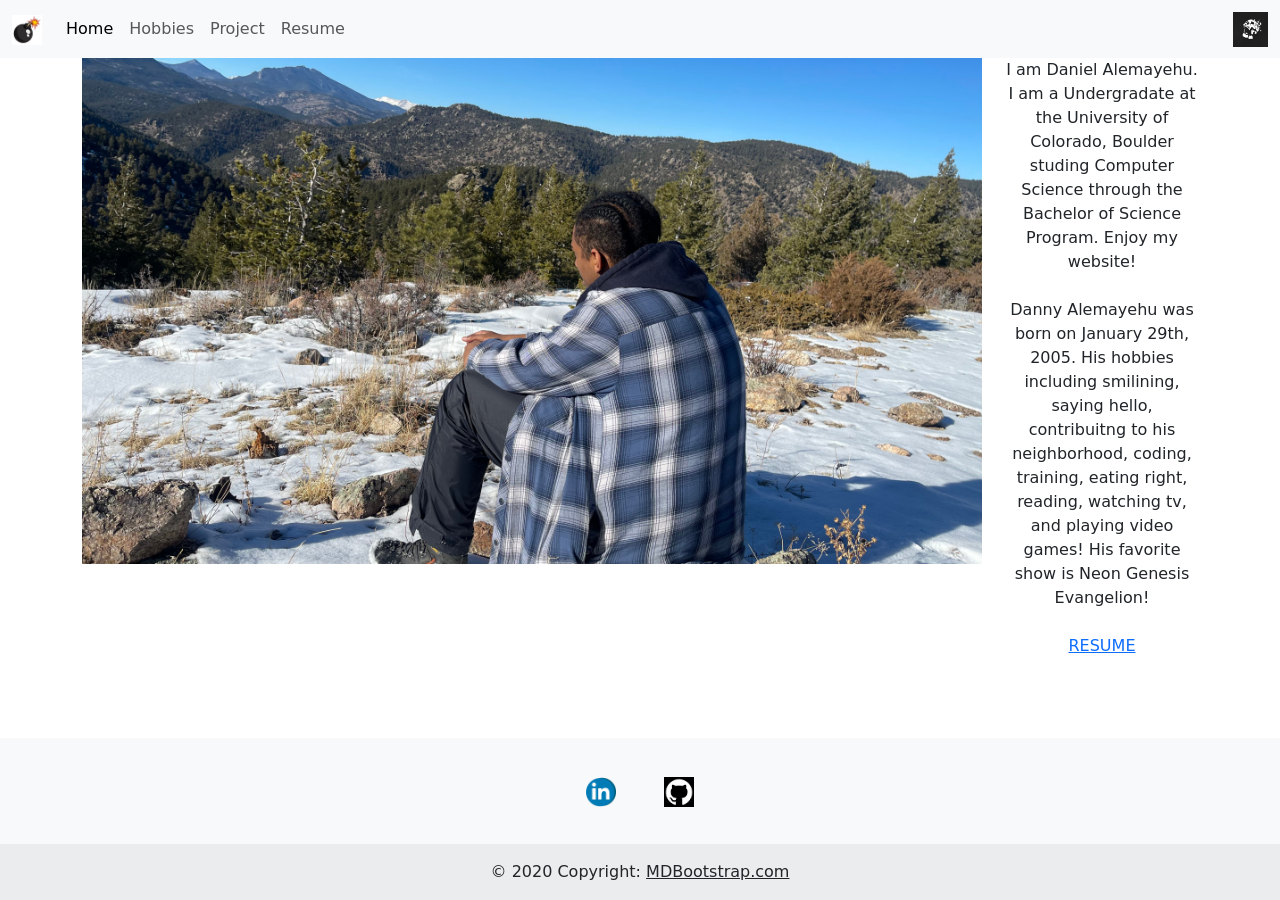
<file: index.html>
<!DOCTYPE html>
<hWebsite_Resourcesl lang="en">
  <head>
   <meta charset="utf-8" />
    <meta name="viewport" content="width=device-width, initial-scale=1" />
    <title>Bootstrap demo</title>
    <link
      href="https://cdn.jsdelivr.net/npm/bootstrap@5.3.2/dist/css/bootstrap.min.css"
      rel="stylesheet"
      integrity="sha384-T3c6CoIi6uLrA9TneNEoa7RxnatzjcDSCmG1MXxSR1GAsXEV/Dwwykc2MPK8M2HN"
      crossorigin="anonymous"
    />
    <link rel="stylesheet2" href="Website_Resources/resources/css/style.css">
    <title>Home Page</title>
  </head>
  <body>
    <script
      src="https://cdn.jsdelivr.net/npm/bootstrap@5.3.2/dist/js/bootstrap.bundle.min.js"
      integrity="sha384-C6RzsynM9kWDrMNeT87bh95OGNyZPhcTNXj1NW7RuBCsyN/o0jlpcV8Qyq46cDfL"
      crossorigin="anonymous"
    ></script>
    <nav class="navbar navbar-expand-lg bg-body-tertiary" id="navbar">
      <div class="container-fluid">
        <a class="navbar-brand" href="#">
             <img src="Website_Resources/resources/img/logo.png" alt="Bootstrap" width="30" height="30">
        </a>
        <button class="navbar-toggler" type="button" data-bs-toggle="collapse" data-bs-target="#navbarNavAltMarkup" aria-controls="navbarNavAltMarkup" aria-expanded="false" aria-label="Toggle navigation">
          <span class="navbar-toggler-icon"></span>
        </button>
        <div class="collapse navbar-collapse ms-auto" id="navbarNavAltMarkup">
          <div class="navbar-nav">
            <a class="nav-link active" aria-current="page" href="index.html">Home</a>
            <a class="nav-link" href="hobbies.html">Hobbies</a>
            <a class="nav-link" href="projects.html">Project</a>
            <a class="nav-link" href="Website_Resources/resources/doc/resume.pdf">Resume</a>
          </div>
        <div class="ms-auto">
            <img src="Website_Resources/resources/img/icon.jpeg" alt="skull logo" width="35px" height="35px" class="d-inline-block align-text-top"></img>
        </div>
        </div>
      </div>
    </nav>
    <div class="container text-center">
      <div class="row">
        <div class="col">
            <img src="Website_Resources/resources/img/img1.jpg" id="self-image" width="900px"></img>
        </div>
        <div class="col">
            <p id="self-desc">
                I am Daniel Alemayehu. I am a Undergradate at the University of Colorado, Boulder studing Computer Science through the Bachelor of Science Program. Enjoy my website!
                <br></br>
                Danny Alemayehu was born on January 29th, 2005. His hobbies including smilining, saying hello, contribuitng to his neighborhood, coding, training, eating right, reading, watching tv, and playing video games! His favorite show is Neon Genesis Evangelion!
                <br></br>
                <a href="Website_Resources/resources/doc/resume.pdf">RESUME</a>
            </p>
        </div>
      </div>
    </div>
    <footer class="text-center fixed-bottom bg-body-tertiary">
      <!-- Grid container -->
      <div class="container pt-4">
        <!-- Section: Social media -->
        <section class="mb-4">
          <!-- Linkedin -->
          <a
            data-mdb-ripple-init
            class="btn btn-link btn-floating btn-lg text-body m-1"
            href="https://www.linkedin.com/in/dtalemayehu/"
            role="button"
            data-mdb-ripple-color="dark"
            ><i class="fab fa-linkedin"><img src="Website_Resources/resources/img/img2.png" width="30px" height="30px"></i
          ></a>
          <!-- Github -->
          <a
            data-mdb-ripple-init
            class="btn btn-link btn-floating btn-lg text-body m-1"
            href="https://github.com/DTAlemayehu01"
            role="button"
            data-mdb-ripple-color="dark"
            ><i class="fab fa-github"><img src="Website_Resources/resources/img/img3.png" width="30px" height="30px"></i
          ></a>
        </section>
        <!-- Section: Social media -->
      </div>
      <!-- Grid container -->

      <!-- Copyright -->
      <div class="text-center p-3" style="background-color: rgba(0, 0, 0, 0.05);">
        © 2020 Copyright:
        <a class="text-body" href="https://mdbootstrap.com/">MDBootstrap.com</a>
      </div>
      <!-- Copyright -->
    </footer>
  </body>
</html>
</file>
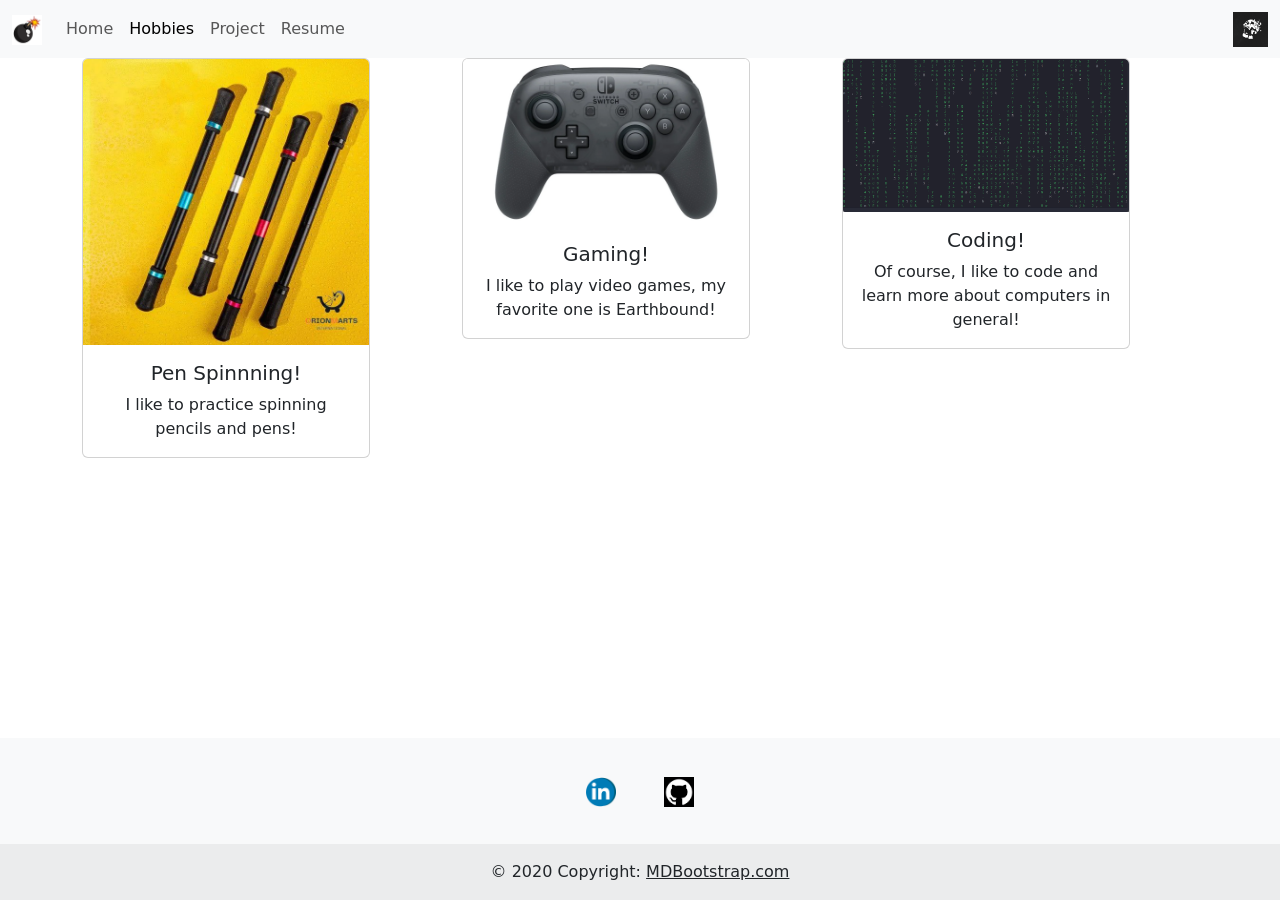
<file: hobbies.html>
<!DOCTYPE html>
<html>
    <head>
       <meta charset="utf-8" />
        <meta name="viewport" content="width=device-width, initial-scale=1" />
        <title>Bootstrap demo</title>
        <link
          href="https://cdn.jsdelivr.net/npm/bootstrap@5.3.2/dist/css/bootstrap.min.css"
          rel="stylesheet"
          integrity="sha384-T3c6CoIi6uLrA9TneNEoa7RxnatzjcDSCmG1MXxSR1GAsXEV/Dwwykc2MPK8M2HN"
          crossorigin="anonymous"
        />
        <link rel="stylesheet2" href="Website_Resources/resources/css/style.css">
    </head>
    <body>
        <script
          src="https://cdn.jsdelivr.net/npm/bootstrap@5.3.2/dist/js/bootstrap.bundle.min.js"
          integrity="sha384-C6RzsynM9kWDrMNeT87bh95OGNyZPhcTNXj1NW7RuBCsyN/o0jlpcV8Qyq46cDfL"
          crossorigin="anonymous"
        ></script>
        <nav class="navbar navbar-expand-lg bg-body-tertiary" id="navbar">
          <div class="container-fluid">
            <a class="navbar-brand" href="#">
                 <img src="Website_Resources/resources/img/logo.png" alt="Bootstrap" width="30" height="30">
            </a>
            <button class="navbar-toggler" type="button" data-bs-toggle="collapse" data-bs-target="#navbarNavAltMarkup" aria-controls="navbarNavAltMarkup" aria-expanded="false" aria-label="Toggle navigation">
              <span class="navbar-toggler-icon"></span>
            </button>
            <div class="collapse navbar-collapse ms-auto" id="navbarNavAltMarkup">
              <div class="navbar-nav">
                <a class="nav-link" href="index.html">Home</a>
                <a class="nav-link active" aria-current="page" href="hobbies.html">Hobbies</a>
                <a class="nav-link" href="projects.html">Project</a>
                <a class="nav-link" href="Website_Resources/resources/doc/resume.pdf">Resume</a>
              </div>
            <div class="ms-auto">
                <img src="Website_Resources/resources/img/icon.jpeg" alt="skull logo" width="35px" height="35px" class="d-inline-block align-text-top"></img>
            </div>
            </div>
          </div>
        </nav>
        <div id="hobbies">
            <div class="container text-center">
              <div class="row">
                <div class="col">
                    <div class="card" style="width: 18rem;" id="hobby-card-1">
                      <img src="Website_Resources/resources/img/hobby1.jpg" class="card-img-top" alt="cat in tree">
                      <div class="card-body">
                        <h5 class="card-title">Pen Spinnning!</h5>
                        <p class="card-text">I like to practice spinning pencils and pens!</p>
                      </div>
                    </div>
                </div>
                <div class="col">
                    <div class="card" style="width: 18rem;" id="hobby-card-2">
                      <img src="Website_Resources/resources/img/hobby2.jpg" class="card-img-top" alt="donating money">
                      <div class="card-body">
                        <h5 class="card-title">Gaming!</h5>
                        <p class="card-text">I like to play video games, my favorite one is Earthbound!</p>
                      </div>
                    </div>
                </div>
                <div class="col">
                    <div class="card" style="width: 18rem;" id="hobby-card-3">
                      <img src="Website_Resources/resources/img/hobby3.jpg" class="card-img-top" alt="handshake">
                      <div class="card-body">
                        <h5 class="card-title">Coding!</h5>
                        <p class="card-text">Of course, I like to code and learn more about computers in general!</p>
                      </div>
                    </div>
                </div>
              </div>
            </div>
        </div>
        <footer class="text-center fixed-bottom bg-body-tertiary">
          <!-- Grid container -->
          <div class="container pt-4">
            <!-- Section: Social media -->
            <section class="mb-4">
              <!-- Linkedin -->
              <a
                data-mdb-ripple-init
                class="btn btn-link btn-floating btn-lg text-body m-1"
                href="https://www.linkedin.com/in/dtalemayehu/"
                role="button"
                data-mdb-ripple-color="dark"
                ><i class="fab fa-linkedin"><img src="Website_Resources/resources/img/img2.png" width="30px" height="30px"></i
              ></a>
              <!-- Github -->
              <a
                data-mdb-ripple-init
                class="btn btn-link btn-floating btn-lg text-body m-1"
                href="https://github.com/DTAlemayehu01"
                role="button"
                data-mdb-ripple-color="dark"
                ><i class="fab fa-github"><img src="Website_Resources/resources/img/img3.png" width="30px" height="30px"></i
              ></a>
            </section>
            <!-- Section: Social media -->
          </div>
          <!-- Grid container -->

          <!-- Copyright -->
          <div class="text-center p-3" style="background-color: rgba(0, 0, 0, 0.05);">
            © 2020 Copyright:
            <a class="text-body" href="https://mdbootstrap.com/">MDBootstrap.com</a>
          </div>
          <!-- Copyright -->
        </footer>
    </body>
</html>
</file>
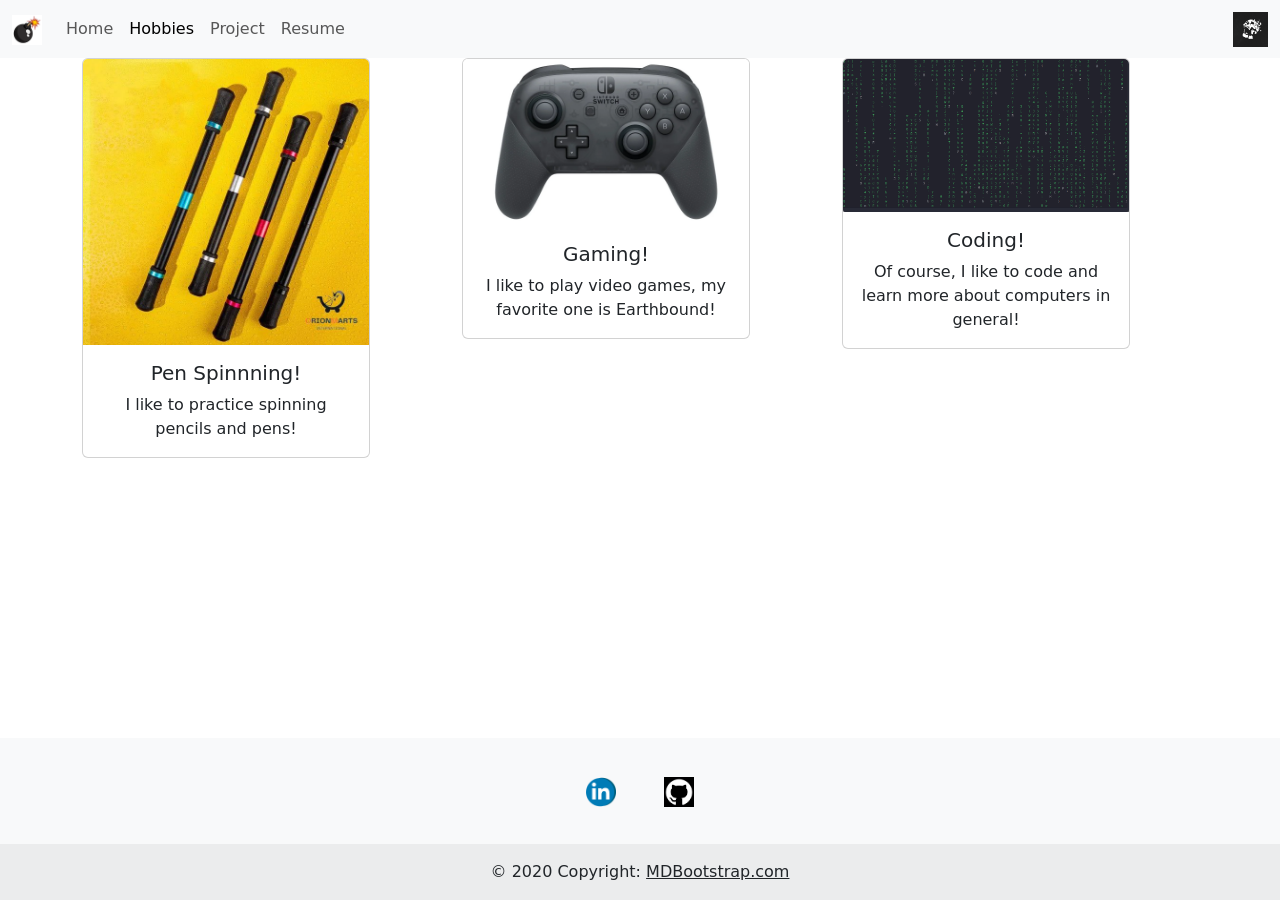
<file: Lab_Website/views/hobbies.html>
<!DOCTYPE html>
<html>
    <head>
       <meta charset="utf-8" />
        <meta name="viewport" content="width=device-width, initial-scale=1" />
        <title>Bootstrap demo</title>
        <link
          href="https://cdn.jsdelivr.net/npm/bootstrap@5.3.2/dist/css/bootstrap.min.css"
          rel="stylesheet"
          integrity="sha384-T3c6CoIi6uLrA9TneNEoa7RxnatzjcDSCmG1MXxSR1GAsXEV/Dwwykc2MPK8M2HN"
          crossorigin="anonymous"
        />
        <link rel="stylesheet2" href="../resources/css/style.css">
    </head>
    <body>
        <script
          src="https://cdn.jsdelivr.net/npm/bootstrap@5.3.2/dist/js/bootstrap.bundle.min.js"
          integrity="sha384-C6RzsynM9kWDrMNeT87bh95OGNyZPhcTNXj1NW7RuBCsyN/o0jlpcV8Qyq46cDfL"
          crossorigin="anonymous"
        ></script>
        <nav class="navbar navbar-expand-lg bg-body-tertiary" id="navbar">
          <div class="container-fluid">
            <a class="navbar-brand" href="#">
                 <img src="../resources/img/logo.png" alt="Bootstrap" width="30" height="30">
            </a>
            <button class="navbar-toggler" type="button" data-bs-toggle="collapse" data-bs-target="#navbarNavAltMarkup" aria-controls="navbarNavAltMarkup" aria-expanded="false" aria-label="Toggle navigation">
              <span class="navbar-toggler-icon"></span>
            </button>
            <div class="collapse navbar-collapse ms-auto" id="navbarNavAltMarkup">
              <div class="navbar-nav">
                <a class="nav-link" href="home.html">Home</a>
                <a class="nav-link active" aria-current="page" href="hobbies.html">Hobbies</a>
                <a class="nav-link" href="projects.html">Project</a>
                <a class="nav-link" href="../resources/doc/resume.pdf">Resume</a>
              </div>
            <div class="ms-auto">
                <img src="../resources/img/icon.jpeg" alt="skull logo" width="35px" height="35px" class="d-inline-block align-text-top"></img>
            </div>
            </div>
          </div>
        </nav>
        <div id="hobbies">
            <div class="container text-center">
              <div class="row">
                <div class="col">
                    <div class="card" style="width: 18rem;" id="hobby-card-1">
                      <img src="../resources/img/hobby1.jpg" class="card-img-top" alt="cat in tree">
                      <div class="card-body">
                        <h5 class="card-title">Pen Spinnning!</h5>
                        <p class="card-text">I like to practice spinning pencils and pens!</p>
                      </div>
                    </div>
                </div>
                <div class="col">
                    <div class="card" style="width: 18rem;" id="hobby-card-2">
                      <img src="../resources/img/hobby2.jpg" class="card-img-top" alt="donating money">
                      <div class="card-body">
                        <h5 class="card-title">Gaming!</h5>
                        <p class="card-text">I like to play video games, my favorite one is Earthbound!</p>
                      </div>
                    </div>
                </div>
                <div class="col">
                    <div class="card" style="width: 18rem;" id="hobby-card-3">
                      <img src="../resources/img/hobby3.jpg" class="card-img-top" alt="handshake">
                      <div class="card-body">
                        <h5 class="card-title">Coding!</h5>
                        <p class="card-text">Of course, I like to code and learn more about computers in general!</p>
                      </div>
                    </div>
                </div>
              </div>
            </div>
        </div>
        <footer class="text-center fixed-bottom bg-body-tertiary">
          <!-- Grid container -->
          <div class="container pt-4">
            <!-- Section: Social media -->
            <section class="mb-4">
              <!-- Linkedin -->
              <a
                data-mdb-ripple-init
                class="btn btn-link btn-floating btn-lg text-body m-1"
                href="https://www.linkedin.com/in/dtalemayehu/"
                role="button"
                data-mdb-ripple-color="dark"
                ><i class="fab fa-linkedin"><img src="../resources/img/img2.png" width="30px" height="30px"></i
              ></a>
              <!-- Github -->
              <a
                data-mdb-ripple-init
                class="btn btn-link btn-floating btn-lg text-body m-1"
                href="https://github.com/DTAlemayehu01"
                role="button"
                data-mdb-ripple-color="dark"
                ><i class="fab fa-github"><img src="../resources/img/img3.png" width="30px" height="30px"></i
              ></a>
            </section>
            <!-- Section: Social media -->
          </div>
          <!-- Grid container -->

          <!-- Copyright -->
          <div class="text-center p-3" style="background-color: rgba(0, 0, 0, 0.05);">
            © 2020 Copyright:
            <a class="text-body" href="https://mdbootstrap.com/">MDBootstrap.com</a>
          </div>
          <!-- Copyright -->
        </footer>
    </body>
</html>
</file>
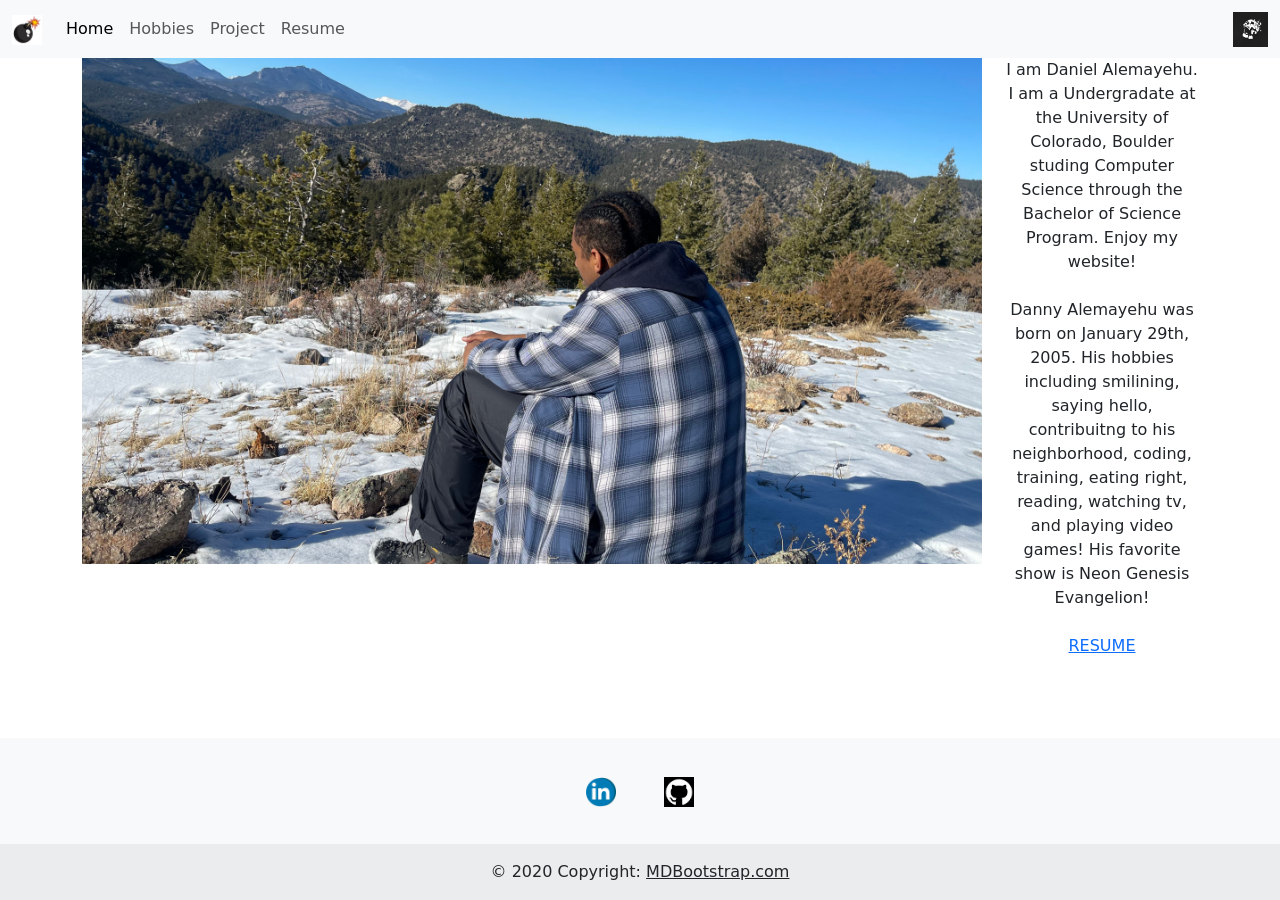
<file: Lab_Website/views/home.html>
<!DOCTYPE html>
<html lang="en">
  <head>
   <meta charset="utf-8" />
    <meta name="viewport" content="width=device-width, initial-scale=1" />
    <title>Bootstrap demo</title>
    <link
      href="https://cdn.jsdelivr.net/npm/bootstrap@5.3.2/dist/css/bootstrap.min.css"
      rel="stylesheet"
      integrity="sha384-T3c6CoIi6uLrA9TneNEoa7RxnatzjcDSCmG1MXxSR1GAsXEV/Dwwykc2MPK8M2HN"
      crossorigin="anonymous"
    />
    <link rel="stylesheet2" href="../resources/css/style.css">
    <title>Home Page</title>
  </head>
  <body>
    <script
      src="https://cdn.jsdelivr.net/npm/bootstrap@5.3.2/dist/js/bootstrap.bundle.min.js"
      integrity="sha384-C6RzsynM9kWDrMNeT87bh95OGNyZPhcTNXj1NW7RuBCsyN/o0jlpcV8Qyq46cDfL"
      crossorigin="anonymous"
    ></script>
    <nav class="navbar navbar-expand-lg bg-body-tertiary" id="navbar">
      <div class="container-fluid">
        <a class="navbar-brand" href="#">
             <img src="../resources/img/logo.png" alt="Bootstrap" width="30" height="30">
        </a>
        <button class="navbar-toggler" type="button" data-bs-toggle="collapse" data-bs-target="#navbarNavAltMarkup" aria-controls="navbarNavAltMarkup" aria-expanded="false" aria-label="Toggle navigation">
          <span class="navbar-toggler-icon"></span>
        </button>
        <div class="collapse navbar-collapse ms-auto" id="navbarNavAltMarkup">
          <div class="navbar-nav">
            <a class="nav-link active" aria-current="page" href="home.html">Home</a>
            <a class="nav-link" href="hobbies.html">Hobbies</a>
            <a class="nav-link" href="projects.html">Project</a>
            <a class="nav-link" href="../resources/doc/resume.pdf">Resume</a>
          </div>
        <div class="ms-auto">
            <img src="../resources/img/icon.jpeg" alt="skull logo" width="35px" height="35px" class="d-inline-block align-text-top"></img>
        </div>
        </div>
      </div>
    </nav>
    <div class="container text-center">
      <div class="row">
        <div class="col">
            <img src="../resources/img/img1.jpg" id="self-image" width="900px"></img>
        </div>
        <div class="col">
            <p id="self-desc">
                I am Daniel Alemayehu. I am a Undergradate at the University of Colorado, Boulder studing Computer Science through the Bachelor of Science Program. Enjoy my website!
                <br></br>
                Danny Alemayehu was born on January 29th, 2005. His hobbies including smilining, saying hello, contribuitng to his neighborhood, coding, training, eating right, reading, watching tv, and playing video games! His favorite show is Neon Genesis Evangelion!
                <br></br>
                <a href="../resources/doc/resume.pdf">RESUME</a>
            </p>
        </div>
      </div>
    </div>
    <footer class="text-center fixed-bottom bg-body-tertiary">
      <!-- Grid container -->
      <div class="container pt-4">
        <!-- Section: Social media -->
        <section class="mb-4">
          <!-- Linkedin -->
          <a
            data-mdb-ripple-init
            class="btn btn-link btn-floating btn-lg text-body m-1"
            href="https://www.linkedin.com/in/dtalemayehu/"
            role="button"
            data-mdb-ripple-color="dark"
            ><i class="fab fa-linkedin"><img src="../resources/img/img2.png" width="30px" height="30px"></i
          ></a>
          <!-- Github -->
          <a
            data-mdb-ripple-init
            class="btn btn-link btn-floating btn-lg text-body m-1"
            href="https://github.com/DTAlemayehu01"
            role="button"
            data-mdb-ripple-color="dark"
            ><i class="fab fa-github"><img src="../resources/img/img3.png" width="30px" height="30px"></i
          ></a>
        </section>
        <!-- Section: Social media -->
      </div>
      <!-- Grid container -->

      <!-- Copyright -->
      <div class="text-center p-3" style="background-color: rgba(0, 0, 0, 0.05);">
        © 2020 Copyright:
        <a class="text-body" href="https://mdbootstrap.com/">MDBootstrap.com</a>
      </div>
      <!-- Copyright -->
    </footer>
  </body>
</html>
</file>
<file: Website_Resources/resources/css/style.css>
/*
! tailwindcss v3.4.1 | MIT License | https://tailwindcss.com
*/

/*
1. Prevent padding and border from affecting element width. (https://github.com/mozdevs/cssremedy/issues/4)
2. Allow adding a border to an element by just adding a border-width. (https://github.com/tailwindcss/tailwindcss/pull/116)
*/

*,
::before,
::after {
  box-sizing: border-box;
  /* 1 */
  border-width: 0;
  /* 2 */
  border-style: solid;
  /* 2 */
  border-color: #e5e7eb;
  /* 2 */
}

::before,
::after {
  --tw-content: '';
}

/*
1. Use a consistent sensible line-height in all browsers.
2. Prevent adjustments of font size after orientation changes in iOS.
3. Use a more readable tab size.
4. Use the user's configured `sans` font-family by default.
5. Use the user's configured `sans` font-feature-settings by default.
6. Use the user's configured `sans` font-variation-settings by default.
7. Disable tap highlights on iOS
*/

html,
:host {
  line-height: 1.5;
  /* 1 */
  -webkit-text-size-adjust: 100%;
  /* 2 */
  -moz-tab-size: 4;
  /* 3 */
  -o-tab-size: 4;
  tab-size: 4;
  /* 3 */
  font-family: ui-sans-serif, system-ui, sans-serif, "Apple Color Emoji", "Segoe UI Emoji", "Segoe UI Symbol", "Noto Color Emoji";
  /* 4 */
  font-feature-settings: normal;
  /* 5 */
  font-variation-settings: normal;
  /* 6 */
  -webkit-tap-highlight-color: transparent;
  /* 7 */
}

/*
1. Remove the margin in all browsers.
2. Inherit line-height from `html` so users can set them as a class directly on the `html` element.
*/

body {
  margin: 0;
  /* 1 */
  line-height: inherit;
  /* 2 */
}

/*
1. Add the correct height in Firefox.
2. Correct the inheritance of border color in Firefox. (https://bugzilla.mozilla.org/show_bug.cgi?id=190655)
3. Ensure horizontal rules are visible by default.
*/

hr {
  height: 0;
  /* 1 */
  color: inherit;
  /* 2 */
  border-top-width: 1px;
  /* 3 */
}

/*
Add the correct text decoration in Chrome, Edge, and Safari.
*/

abbr:where([title]) {
  -webkit-text-decoration: underline dotted;
  text-decoration: underline dotted;
}

/*
Remove the default font size and weight for headings.
*/

h1,
h2,
h3,
h4,
h5,
h6 {
  font-size: inherit;
  font-weight: inherit;
}

/*
Reset links to optimize for opt-in styling instead of opt-out.
*/

a {
  color: inherit;
  text-decoration: inherit;
}

/*
Add the correct font weight in Edge and Safari.
*/

b,
strong {
  font-weight: bolder;
}

/*
1. Use the user's configured `mono` font-family by default.
2. Use the user's configured `mono` font-feature-settings by default.
3. Use the user's configured `mono` font-variation-settings by default.
4. Correct the odd `em` font sizing in all browsers.
*/

code,
kbd,
samp,
pre {
  font-family: ui-monospace, SFMono-Regular, Menlo, Monaco, Consolas, "Liberation Mono", "Courier New", monospace;
  /* 1 */
  font-feature-settings: normal;
  /* 2 */
  font-variation-settings: normal;
  /* 3 */
  font-size: 1em;
  /* 4 */
}

/*
Add the correct font size in all browsers.
*/

small {
  font-size: 80%;
}

/*
Prevent `sub` and `sup` elements from affecting the line height in all browsers.
*/

sub,
sup {
  font-size: 75%;
  line-height: 0;
  position: relative;
  vertical-align: baseline;
}

sub {
  bottom: -0.25em;
}

sup {
  top: -0.5em;
}

/*
1. Remove text indentation from table contents in Chrome and Safari. (https://bugs.chromium.org/p/chromium/issues/detail?id=999088, https://bugs.webkit.org/show_bug.cgi?id=201297)
2. Correct table border color inheritance in all Chrome and Safari. (https://bugs.chromium.org/p/chromium/issues/detail?id=935729, https://bugs.webkit.org/show_bug.cgi?id=195016)
3. Remove gaps between table borders by default.
*/

table {
  text-indent: 0;
  /* 1 */
  border-color: inherit;
  /* 2 */
  border-collapse: collapse;
  /* 3 */
}

/*
1. Change the font styles in all browsers.
2. Remove the margin in Firefox and Safari.
3. Remove default padding in all browsers.
*/

button,
input,
optgroup,
select,
textarea {
  font-family: inherit;
  /* 1 */
  font-feature-settings: inherit;
  /* 1 */
  font-variation-settings: inherit;
  /* 1 */
  font-size: 100%;
  /* 1 */
  font-weight: inherit;
  /* 1 */
  line-height: inherit;
  /* 1 */
  color: inherit;
  /* 1 */
  margin: 0;
  /* 2 */
  padding: 0;
  /* 3 */
}

/*
Remove the inheritance of text transform in Edge and Firefox.
*/

button,
select {
  text-transform: none;
}

/*
1. Correct the inability to style clickable types in iOS and Safari.
2. Remove default button styles.
*/

button,
[type='button'],
[type='reset'],
[type='submit'] {
  -webkit-appearance: button;
  /* 1 */
  background-color: transparent;
  /* 2 */
  background-image: none;
  /* 2 */
}

/*
Use the modern Firefox focus style for all focusable elements.
*/

:-moz-focusring {
  outline: auto;
}

/*
Remove the additional `:invalid` styles in Firefox. (https://github.com/mozilla/gecko-dev/blob/2f9eacd9d3d995c937b4251a5557d95d494c9be1/layout/style/res/forms.css#L728-L737)
*/

:-moz-ui-invalid {
  box-shadow: none;
}

/*
Add the correct vertical alignment in Chrome and Firefox.
*/

progress {
  vertical-align: baseline;
}

/*
Correct the cursor style of increment and decrement buttons in Safari.
*/

::-webkit-inner-spin-button,
::-webkit-outer-spin-button {
  height: auto;
}

/*
1. Correct the odd appearance in Chrome and Safari.
2. Correct the outline style in Safari.
*/

[type='search'] {
  -webkit-appearance: textfield;
  /* 1 */
  outline-offset: -2px;
  /* 2 */
}

/*
Remove the inner padding in Chrome and Safari on macOS.
*/

::-webkit-search-decoration {
  -webkit-appearance: none;
}

/*
1. Correct the inability to style clickable types in iOS and Safari.
2. Change font properties to `inherit` in Safari.
*/

::-webkit-file-upload-button {
  -webkit-appearance: button;
  /* 1 */
  font: inherit;
  /* 2 */
}

/*
Add the correct display in Chrome and Safari.
*/

summary {
  display: list-item;
}

/*
Removes the default spacing and border for appropriate elements.
*/

blockquote,
dl,
dd,
h1,
h2,
h3,
h4,
h5,
h6,
hr,
figure,
p,
pre {
  margin: 0;
}

fieldset {
  margin: 0;
  padding: 0;
}

legend {
  padding: 0;
}

ol,
ul,
menu {
  list-style: none;
  margin: 0;
  padding: 0;
}

/*
Reset default styling for dialogs.
*/

dialog {
  padding: 0;
}

/*
Prevent resizing textareas horizontally by default.
*/

textarea {
  resize: vertical;
}

/*
1. Reset the default placeholder opacity in Firefox. (https://github.com/tailwindlabs/tailwindcss/issues/3300)
2. Set the default placeholder color to the user's configured gray 400 color.
*/

input::-moz-placeholder, textarea::-moz-placeholder {
  opacity: 1;
  /* 1 */
  color: #9ca3af;
  /* 2 */
}

input::placeholder,
textarea::placeholder {
  opacity: 1;
  /* 1 */
  color: #9ca3af;
  /* 2 */
}

/*
Set the default cursor for buttons.
*/

button,
[role="button"] {
  cursor: pointer;
}

/*
Make sure disabled buttons don't get the pointer cursor.
*/

:disabled {
  cursor: default;
}

/*
1. Make replaced elements `display: block` by default. (https://github.com/mozdevs/cssremedy/issues/14)
2. Add `vertical-align: middle` to align replaced elements more sensibly by default. (https://github.com/jensimmons/cssremedy/issues/14#issuecomment-634934210)
   This can trigger a poorly considered lint error in some tools but is included by design.
*/

img,
svg,
video,
canvas,
audio,
iframe,
embed,
object {
  display: block;
  /* 1 */
  vertical-align: middle;
  /* 2 */
}

/*
Constrain images and videos to the parent width and preserve their intrinsic aspect ratio. (https://github.com/mozdevs/cssremedy/issues/14)
*/

img,
video {
  max-width: 100%;
  height: auto;
}

/* Make elements with the HTML hidden attribute stay hidden by default */

[hidden] {
  display: none;
}

*, ::before, ::after {
  --tw-border-spacing-x: 0;
  --tw-border-spacing-y: 0;
  --tw-translate-x: 0;
  --tw-translate-y: 0;
  --tw-rotate: 0;
  --tw-skew-x: 0;
  --tw-skew-y: 0;
  --tw-scale-x: 1;
  --tw-scale-y: 1;
  --tw-pan-x:  ;
  --tw-pan-y:  ;
  --tw-pinch-zoom:  ;
  --tw-scroll-snap-strictness: proximity;
  --tw-gradient-from-position:  ;
  --tw-gradient-via-position:  ;
  --tw-gradient-to-position:  ;
  --tw-ordinal:  ;
  --tw-slashed-zero:  ;
  --tw-numeric-figure:  ;
  --tw-numeric-spacing:  ;
  --tw-numeric-fraction:  ;
  --tw-ring-inset:  ;
  --tw-ring-offset-width: 0px;
  --tw-ring-offset-color: #fff;
  --tw-ring-color: rgb(59 130 246 / 0.5);
  --tw-ring-offset-shadow: 0 0 #0000;
  --tw-ring-shadow: 0 0 #0000;
  --tw-shadow: 0 0 #0000;
  --tw-shadow-colored: 0 0 #0000;
  --tw-blur:  ;
  --tw-brightness:  ;
  --tw-contrast:  ;
  --tw-grayscale:  ;
  --tw-hue-rotate:  ;
  --tw-invert:  ;
  --tw-saturate:  ;
  --tw-sepia:  ;
  --tw-drop-shadow:  ;
  --tw-backdrop-blur:  ;
  --tw-backdrop-brightness:  ;
  --tw-backdrop-contrast:  ;
  --tw-backdrop-grayscale:  ;
  --tw-backdrop-hue-rotate:  ;
  --tw-backdrop-invert:  ;
  --tw-backdrop-opacity:  ;
  --tw-backdrop-saturate:  ;
  --tw-backdrop-sepia:  ;
}

::backdrop {
  --tw-border-spacing-x: 0;
  --tw-border-spacing-y: 0;
  --tw-translate-x: 0;
  --tw-translate-y: 0;
  --tw-rotate: 0;
  --tw-skew-x: 0;
  --tw-skew-y: 0;
  --tw-scale-x: 1;
  --tw-scale-y: 1;
  --tw-pan-x:  ;
  --tw-pan-y:  ;
  --tw-pinch-zoom:  ;
  --tw-scroll-snap-strictness: proximity;
  --tw-gradient-from-position:  ;
  --tw-gradient-via-position:  ;
  --tw-gradient-to-position:  ;
  --tw-ordinal:  ;
  --tw-slashed-zero:  ;
  --tw-numeric-figure:  ;
  --tw-numeric-spacing:  ;
  --tw-numeric-fraction:  ;
  --tw-ring-inset:  ;
  --tw-ring-offset-width: 0px;
  --tw-ring-offset-color: #fff;
  --tw-ring-color: rgb(59 130 246 / 0.5);
  --tw-ring-offset-shadow: 0 0 #0000;
  --tw-ring-shadow: 0 0 #0000;
  --tw-shadow: 0 0 #0000;
  --tw-shadow-colored: 0 0 #0000;
  --tw-blur:  ;
  --tw-brightness:  ;
  --tw-contrast:  ;
  --tw-grayscale:  ;
  --tw-hue-rotate:  ;
  --tw-invert:  ;
  --tw-saturate:  ;
  --tw-sepia:  ;
  --tw-drop-shadow:  ;
  --tw-backdrop-blur:  ;
  --tw-backdrop-brightness:  ;
  --tw-backdrop-contrast:  ;
  --tw-backdrop-grayscale:  ;
  --tw-backdrop-hue-rotate:  ;
  --tw-backdrop-invert:  ;
  --tw-backdrop-opacity:  ;
  --tw-backdrop-saturate:  ;
  --tw-backdrop-sepia:  ;
}

body {
  height: 100%;
  background-color: #f2f2f2;
};
</file>
<file: Lab_Website/resources/css/style.css>
/*
! tailwindcss v3.4.1 | MIT License | https://tailwindcss.com
*/

/*
1. Prevent padding and border from affecting element width. (https://github.com/mozdevs/cssremedy/issues/4)
2. Allow adding a border to an element by just adding a border-width. (https://github.com/tailwindcss/tailwindcss/pull/116)
*/

*,
::before,
::after {
  box-sizing: border-box;
  /* 1 */
  border-width: 0;
  /* 2 */
  border-style: solid;
  /* 2 */
  border-color: #e5e7eb;
  /* 2 */
}

::before,
::after {
  --tw-content: '';
}

/*
1. Use a consistent sensible line-height in all browsers.
2. Prevent adjustments of font size after orientation changes in iOS.
3. Use a more readable tab size.
4. Use the user's configured `sans` font-family by default.
5. Use the user's configured `sans` font-feature-settings by default.
6. Use the user's configured `sans` font-variation-settings by default.
7. Disable tap highlights on iOS
*/

html,
:host {
  line-height: 1.5;
  /* 1 */
  -webkit-text-size-adjust: 100%;
  /* 2 */
  -moz-tab-size: 4;
  /* 3 */
  -o-tab-size: 4;
  tab-size: 4;
  /* 3 */
  font-family: ui-sans-serif, system-ui, sans-serif, "Apple Color Emoji", "Segoe UI Emoji", "Segoe UI Symbol", "Noto Color Emoji";
  /* 4 */
  font-feature-settings: normal;
  /* 5 */
  font-variation-settings: normal;
  /* 6 */
  -webkit-tap-highlight-color: transparent;
  /* 7 */
}

/*
1. Remove the margin in all browsers.
2. Inherit line-height from `html` so users can set them as a class directly on the `html` element.
*/

body {
  margin: 0;
  /* 1 */
  line-height: inherit;
  /* 2 */
}

/*
1. Add the correct height in Firefox.
2. Correct the inheritance of border color in Firefox. (https://bugzilla.mozilla.org/show_bug.cgi?id=190655)
3. Ensure horizontal rules are visible by default.
*/

hr {
  height: 0;
  /* 1 */
  color: inherit;
  /* 2 */
  border-top-width: 1px;
  /* 3 */
}

/*
Add the correct text decoration in Chrome, Edge, and Safari.
*/

abbr:where([title]) {
  -webkit-text-decoration: underline dotted;
  text-decoration: underline dotted;
}

/*
Remove the default font size and weight for headings.
*/

h1,
h2,
h3,
h4,
h5,
h6 {
  font-size: inherit;
  font-weight: inherit;
}

/*
Reset links to optimize for opt-in styling instead of opt-out.
*/

a {
  color: inherit;
  text-decoration: inherit;
}

/*
Add the correct font weight in Edge and Safari.
*/

b,
strong {
  font-weight: bolder;
}

/*
1. Use the user's configured `mono` font-family by default.
2. Use the user's configured `mono` font-feature-settings by default.
3. Use the user's configured `mono` font-variation-settings by default.
4. Correct the odd `em` font sizing in all browsers.
*/

code,
kbd,
samp,
pre {
  font-family: ui-monospace, SFMono-Regular, Menlo, Monaco, Consolas, "Liberation Mono", "Courier New", monospace;
  /* 1 */
  font-feature-settings: normal;
  /* 2 */
  font-variation-settings: normal;
  /* 3 */
  font-size: 1em;
  /* 4 */
}

/*
Add the correct font size in all browsers.
*/

small {
  font-size: 80%;
}

/*
Prevent `sub` and `sup` elements from affecting the line height in all browsers.
*/

sub,
sup {
  font-size: 75%;
  line-height: 0;
  position: relative;
  vertical-align: baseline;
}

sub {
  bottom: -0.25em;
}

sup {
  top: -0.5em;
}

/*
1. Remove text indentation from table contents in Chrome and Safari. (https://bugs.chromium.org/p/chromium/issues/detail?id=999088, https://bugs.webkit.org/show_bug.cgi?id=201297)
2. Correct table border color inheritance in all Chrome and Safari. (https://bugs.chromium.org/p/chromium/issues/detail?id=935729, https://bugs.webkit.org/show_bug.cgi?id=195016)
3. Remove gaps between table borders by default.
*/

table {
  text-indent: 0;
  /* 1 */
  border-color: inherit;
  /* 2 */
  border-collapse: collapse;
  /* 3 */
}

/*
1. Change the font styles in all browsers.
2. Remove the margin in Firefox and Safari.
3. Remove default padding in all browsers.
*/

button,
input,
optgroup,
select,
textarea {
  font-family: inherit;
  /* 1 */
  font-feature-settings: inherit;
  /* 1 */
  font-variation-settings: inherit;
  /* 1 */
  font-size: 100%;
  /* 1 */
  font-weight: inherit;
  /* 1 */
  line-height: inherit;
  /* 1 */
  color: inherit;
  /* 1 */
  margin: 0;
  /* 2 */
  padding: 0;
  /* 3 */
}

/*
Remove the inheritance of text transform in Edge and Firefox.
*/

button,
select {
  text-transform: none;
}

/*
1. Correct the inability to style clickable types in iOS and Safari.
2. Remove default button styles.
*/

button,
[type='button'],
[type='reset'],
[type='submit'] {
  -webkit-appearance: button;
  /* 1 */
  background-color: transparent;
  /* 2 */
  background-image: none;
  /* 2 */
}

/*
Use the modern Firefox focus style for all focusable elements.
*/

:-moz-focusring {
  outline: auto;
}

/*
Remove the additional `:invalid` styles in Firefox. (https://github.com/mozilla/gecko-dev/blob/2f9eacd9d3d995c937b4251a5557d95d494c9be1/layout/style/res/forms.css#L728-L737)
*/

:-moz-ui-invalid {
  box-shadow: none;
}

/*
Add the correct vertical alignment in Chrome and Firefox.
*/

progress {
  vertical-align: baseline;
}

/*
Correct the cursor style of increment and decrement buttons in Safari.
*/

::-webkit-inner-spin-button,
::-webkit-outer-spin-button {
  height: auto;
}

/*
1. Correct the odd appearance in Chrome and Safari.
2. Correct the outline style in Safari.
*/

[type='search'] {
  -webkit-appearance: textfield;
  /* 1 */
  outline-offset: -2px;
  /* 2 */
}

/*
Remove the inner padding in Chrome and Safari on macOS.
*/

::-webkit-search-decoration {
  -webkit-appearance: none;
}

/*
1. Correct the inability to style clickable types in iOS and Safari.
2. Change font properties to `inherit` in Safari.
*/

::-webkit-file-upload-button {
  -webkit-appearance: button;
  /* 1 */
  font: inherit;
  /* 2 */
}

/*
Add the correct display in Chrome and Safari.
*/

summary {
  display: list-item;
}

/*
Removes the default spacing and border for appropriate elements.
*/

blockquote,
dl,
dd,
h1,
h2,
h3,
h4,
h5,
h6,
hr,
figure,
p,
pre {
  margin: 0;
}

fieldset {
  margin: 0;
  padding: 0;
}

legend {
  padding: 0;
}

ol,
ul,
menu {
  list-style: none;
  margin: 0;
  padding: 0;
}

/*
Reset default styling for dialogs.
*/

dialog {
  padding: 0;
}

/*
Prevent resizing textareas horizontally by default.
*/

textarea {
  resize: vertical;
}

/*
1. Reset the default placeholder opacity in Firefox. (https://github.com/tailwindlabs/tailwindcss/issues/3300)
2. Set the default placeholder color to the user's configured gray 400 color.
*/

input::-moz-placeholder, textarea::-moz-placeholder {
  opacity: 1;
  /* 1 */
  color: #9ca3af;
  /* 2 */
}

input::placeholder,
textarea::placeholder {
  opacity: 1;
  /* 1 */
  color: #9ca3af;
  /* 2 */
}

/*
Set the default cursor for buttons.
*/

button,
[role="button"] {
  cursor: pointer;
}

/*
Make sure disabled buttons don't get the pointer cursor.
*/

:disabled {
  cursor: default;
}

/*
1. Make replaced elements `display: block` by default. (https://github.com/mozdevs/cssremedy/issues/14)
2. Add `vertical-align: middle` to align replaced elements more sensibly by default. (https://github.com/jensimmons/cssremedy/issues/14#issuecomment-634934210)
   This can trigger a poorly considered lint error in some tools but is included by design.
*/

img,
svg,
video,
canvas,
audio,
iframe,
embed,
object {
  display: block;
  /* 1 */
  vertical-align: middle;
  /* 2 */
}

/*
Constrain images and videos to the parent width and preserve their intrinsic aspect ratio. (https://github.com/mozdevs/cssremedy/issues/14)
*/

img,
video {
  max-width: 100%;
  height: auto;
}

/* Make elements with the HTML hidden attribute stay hidden by default */

[hidden] {
  display: none;
}

*, ::before, ::after {
  --tw-border-spacing-x: 0;
  --tw-border-spacing-y: 0;
  --tw-translate-x: 0;
  --tw-translate-y: 0;
  --tw-rotate: 0;
  --tw-skew-x: 0;
  --tw-skew-y: 0;
  --tw-scale-x: 1;
  --tw-scale-y: 1;
  --tw-pan-x:  ;
  --tw-pan-y:  ;
  --tw-pinch-zoom:  ;
  --tw-scroll-snap-strictness: proximity;
  --tw-gradient-from-position:  ;
  --tw-gradient-via-position:  ;
  --tw-gradient-to-position:  ;
  --tw-ordinal:  ;
  --tw-slashed-zero:  ;
  --tw-numeric-figure:  ;
  --tw-numeric-spacing:  ;
  --tw-numeric-fraction:  ;
  --tw-ring-inset:  ;
  --tw-ring-offset-width: 0px;
  --tw-ring-offset-color: #fff;
  --tw-ring-color: rgb(59 130 246 / 0.5);
  --tw-ring-offset-shadow: 0 0 #0000;
  --tw-ring-shadow: 0 0 #0000;
  --tw-shadow: 0 0 #0000;
  --tw-shadow-colored: 0 0 #0000;
  --tw-blur:  ;
  --tw-brightness:  ;
  --tw-contrast:  ;
  --tw-grayscale:  ;
  --tw-hue-rotate:  ;
  --tw-invert:  ;
  --tw-saturate:  ;
  --tw-sepia:  ;
  --tw-drop-shadow:  ;
  --tw-backdrop-blur:  ;
  --tw-backdrop-brightness:  ;
  --tw-backdrop-contrast:  ;
  --tw-backdrop-grayscale:  ;
  --tw-backdrop-hue-rotate:  ;
  --tw-backdrop-invert:  ;
  --tw-backdrop-opacity:  ;
  --tw-backdrop-saturate:  ;
  --tw-backdrop-sepia:  ;
}

::backdrop {
  --tw-border-spacing-x: 0;
  --tw-border-spacing-y: 0;
  --tw-translate-x: 0;
  --tw-translate-y: 0;
  --tw-rotate: 0;
  --tw-skew-x: 0;
  --tw-skew-y: 0;
  --tw-scale-x: 1;
  --tw-scale-y: 1;
  --tw-pan-x:  ;
  --tw-pan-y:  ;
  --tw-pinch-zoom:  ;
  --tw-scroll-snap-strictness: proximity;
  --tw-gradient-from-position:  ;
  --tw-gradient-via-position:  ;
  --tw-gradient-to-position:  ;
  --tw-ordinal:  ;
  --tw-slashed-zero:  ;
  --tw-numeric-figure:  ;
  --tw-numeric-spacing:  ;
  --tw-numeric-fraction:  ;
  --tw-ring-inset:  ;
  --tw-ring-offset-width: 0px;
  --tw-ring-offset-color: #fff;
  --tw-ring-color: rgb(59 130 246 / 0.5);
  --tw-ring-offset-shadow: 0 0 #0000;
  --tw-ring-shadow: 0 0 #0000;
  --tw-shadow: 0 0 #0000;
  --tw-shadow-colored: 0 0 #0000;
  --tw-blur:  ;
  --tw-brightness:  ;
  --tw-contrast:  ;
  --tw-grayscale:  ;
  --tw-hue-rotate:  ;
  --tw-invert:  ;
  --tw-saturate:  ;
  --tw-sepia:  ;
  --tw-drop-shadow:  ;
  --tw-backdrop-blur:  ;
  --tw-backdrop-brightness:  ;
  --tw-backdrop-contrast:  ;
  --tw-backdrop-grayscale:  ;
  --tw-backdrop-hue-rotate:  ;
  --tw-backdrop-invert:  ;
  --tw-backdrop-opacity:  ;
  --tw-backdrop-saturate:  ;
  --tw-backdrop-sepia:  ;
}

body {
  height: 100%;
  background-color: #f2f2f2;
};
</file>
